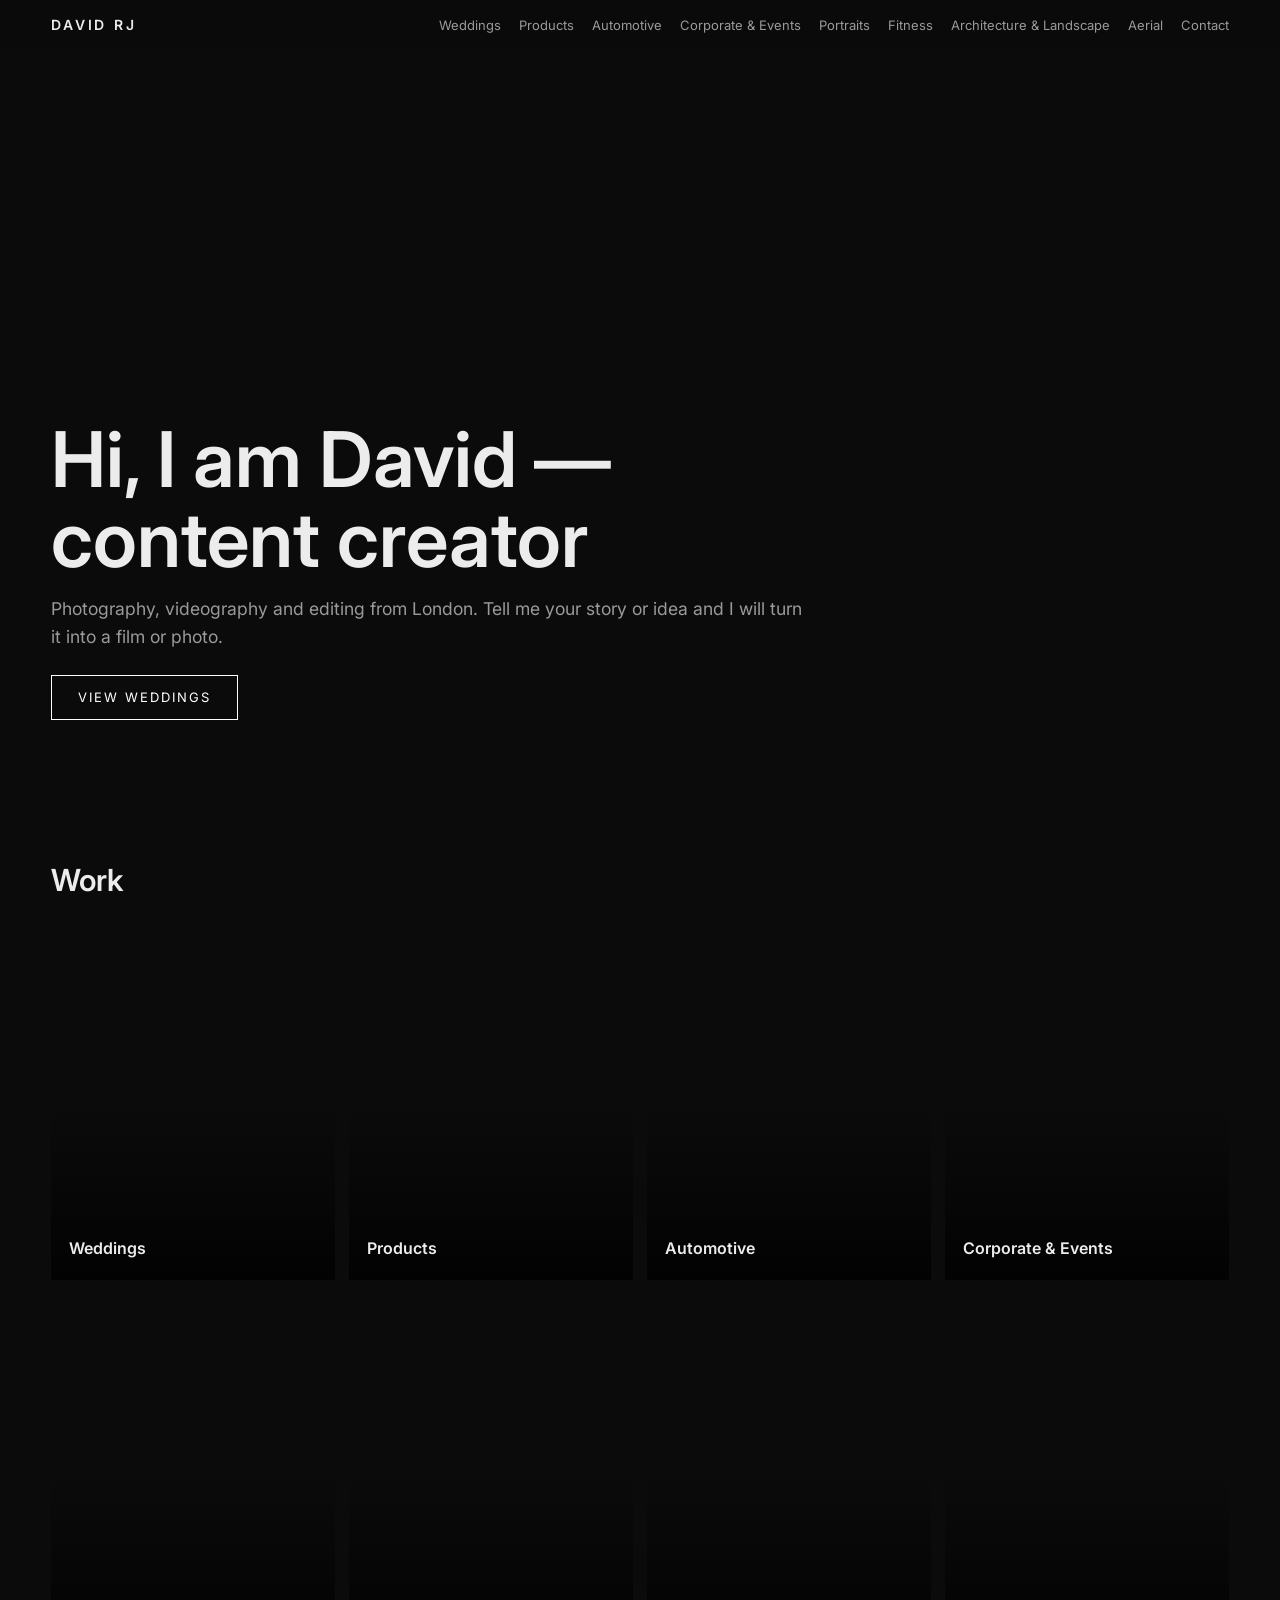
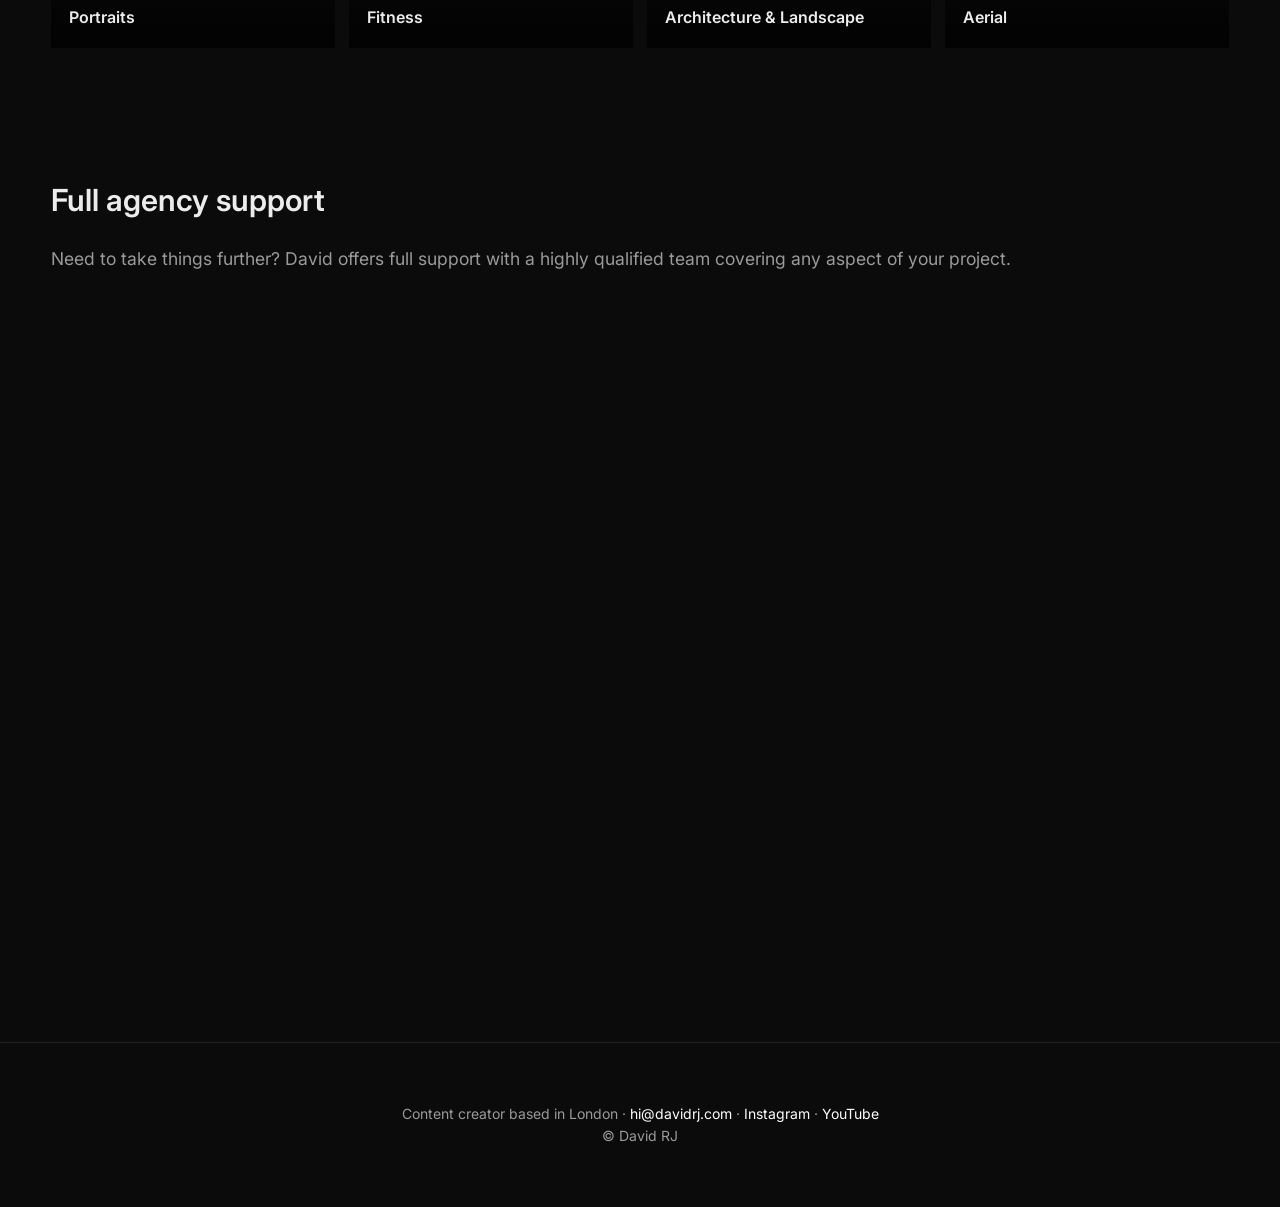
<file: index.html>
<!doctype html><html lang="en"><head><meta charset="utf-8"><meta name="viewport" content="width=device-width,initial-scale=1"><title>Content creator | David RJ London</title><meta name="description" content="London based content creator: videography, photography and editing."><meta property="og:title" content="Content creator | David RJ"><meta property="og:image" content="https://static.wixstatic.com/media/329158_4c7ab0fcf2a54f5189a49470b7705637~mv2.jpg/v1/fit/w_1600,h_1600,q_80/x.jpg"><link rel="preconnect" href="https://fonts.googleapis.com"><link href="https://fonts.googleapis.com/css2?family=Cormorant+Garamond:ital,wght@1,500&family=Inter:wght@400;600&display=swap" rel="stylesheet"><link rel="stylesheet" href="style.css"></head><body class=""><header><a class="logo" href="index.html">David RJ</a><nav><a href="weddings.html">Weddings</a><a href="products.html">Products</a><a href="automotive.html">Automotive</a><a href="corporate-events.html">Corporate & Events</a><a href="portraits.html">Portraits</a><a href="fitness.html">Fitness</a><a href="architecture.html">Architecture & Landscape</a><a href="aerial.html">Aerial</a><a href="mailto:hi@davidrj.com">Contact</a></nav></header><div class="hero" style="background-image:url(https://static.wixstatic.com/media/329158_1dd7ece1747246b29129809394ca8a5e~mv2.jpg/v1/fit/w_2000,h_2000,q_80/x.jpg)"><div><h1>Hi, I am David — content creator</h1><p class="lead">Photography, videography and editing from London. Tell me your story or idea and I will turn it into a film or photo.</p><a class="btn" href="weddings.html">View weddings</a></div></div><section><h2>Work</h2><div class="cards"><a class="card" href="weddings.html" style="background-image:url(https://static.wixstatic.com/media/329158_4c7ab0fcf2a54f5189a49470b7705637~mv2.jpg/v1/fit/w_700,h_700,q_80/x.jpg)"><span>Weddings</span></a><a class="card" href="products.html" style="background-image:url(https://static.wixstatic.com/media/329158_4c3ca15867af41119f948f90df66cfd4~mv2.jpg/v1/fit/w_700,h_700,q_80/x.jpg)"><span>Products</span></a><a class="card" href="automotive.html" style="background-image:url(https://static.wixstatic.com/media/329158_7f488b333a934605a7492d1c28977034~mv2.jpg/v1/fit/w_700,h_700,q_80/x.jpg)"><span>Automotive</span></a><a class="card" href="corporate-events.html" style="background-image:url(https://static.wixstatic.com/media/329158_d95d99cc67254a8586c0a4717d4dc0bd~mv2.jpg/v1/fit/w_700,h_700,q_80/x.jpg)"><span>Corporate & Events</span></a><a class="card" href="portraits.html" style="background-image:url(https://static.wixstatic.com/media/329158_f5b3e69bd02f42e895116ca9f689c94e~mv2.jpg/v1/fit/w_700,h_700,q_80/x.jpg)"><span>Portraits</span></a><a class="card" href="fitness.html" style="background-image:url(https://static.wixstatic.com/media/329158_abb200ec45f94b629173ef749645e2a1~mv2.jpg/v1/fit/w_700,h_700,q_80/x.jpg)"><span>Fitness</span></a><a class="card" href="architecture.html" style="background-image:url(https://static.wixstatic.com/media/329158_6f891b781fa7472a992388590129eb49~mv2.jpg/v1/fit/w_700,h_700,q_80/x.jpg)"><span>Architecture & Landscape</span></a><a class="card" href="aerial.html" style="background-image:url(https://static.wixstatic.com/media/329158_34f48532056d45d2b06a278a9ded02c8~mv2.jpg/v1/fit/w_700,h_700,q_80/x.jpg)"><span>Aerial</span></a></div></section><section><h2>Full agency support</h2><p class="lead">Need to take things further? David offers full support with a highly qualified team covering any aspect of your project.</p><div class="vid"><iframe src="https://player.vimeo.com/video/497007211" allowfullscreen loading="lazy"></iframe></div></section><footer>Content creator based in London · <a href="mailto:hi@davidrj.com">hi@davidrj.com</a> · <a href="https://www.instagram.com/davidrinconj10/">Instagram</a> · <a href="https://www.youtube.com/@londonvideographer/videos">YouTube</a><br>© David RJ</footer><div id="lb"><img alt=""></div><script src="main.js"></script></body></html>
</file>
<file: style.css>
*{box-sizing:border-box;margin:0}:root{--bg:#0b0b0c;--fg:#ececec;--ac:#fff;--mut:#9a9a9a}body{background:var(--bg);color:var(--fg);font:16px/1.6 Inter,system-ui,sans-serif}
body.wed{--ac:#c9a24b;--fg:#e8dcc0;--mut:#a89870}.wed h1,.wed h2{font-family:'Cormorant Garamond',Georgia,serif;font-style:italic;font-weight:500;color:var(--ac);letter-spacing:.02em}
a{color:inherit;text-decoration:none}header{position:fixed;inset:0 0 auto;z-index:5;display:flex;justify-content:space-between;align-items:center;padding:14px 4vw;background:rgba(11,11,12,.85);backdrop-filter:blur(10px)}
.logo{font-weight:600;letter-spacing:.2em;text-transform:uppercase;font-size:14px}nav{display:flex;gap:18px;flex-wrap:wrap;font-size:13px;color:var(--mut)}nav a:hover,nav a.on{color:var(--ac)}
.hero{height:88vh;background:center/cover;display:flex;align-items:flex-end;padding:0 4vw 8vh;position:relative}.hero:before{content:"";position:absolute;inset:0;background:linear-gradient(transparent 40%,var(--bg))}.hero div{position:relative;max-width:760px}
h1{font-size:clamp(2.4rem,6vw,4.8rem);line-height:1.05;font-weight:600}h2{font-size:1.9rem;margin:0 0 20px;font-weight:600}.wed h1{font-size:clamp(2.8rem,7vw,5.5rem)}
p.lead{color:var(--mut);margin:14px 0 24px;font-size:1.1rem}.btn{display:inline-block;border:1px solid var(--ac);color:var(--ac);padding:11px 26px;font-size:13px;letter-spacing:.15em;text-transform:uppercase;transition:.3s}.btn:hover{background:var(--ac);color:#000}
section{padding:64px 4vw;max-width:1400px;margin:auto}.top{padding-top:110px}.grid{columns:3 280px;column-gap:10px}.grid img{width:100%;margin-bottom:10px;display:block;cursor:zoom-in;transition:.4s;background:#161616}.grid img:hover{opacity:.82}
.cards{display:grid;grid-template-columns:repeat(auto-fill,minmax(240px,1fr));gap:14px}.card{position:relative;aspect-ratio:4/5;background:center/cover;display:flex;align-items:flex-end;padding:18px;font-weight:600;overflow:hidden}.card:before{content:"";position:absolute;inset:0;background:linear-gradient(transparent 50%,rgba(0,0,0,.8))}.card span{position:relative}
.vid{position:relative;padding-top:56.25%;margin-bottom:18px}.vid iframe{position:absolute;inset:0;width:100%;height:100%;border:0}
footer{text-align:center;padding:60px 4vw;color:var(--mut);font-size:14px;border-top:1px solid #222}footer a{color:var(--ac)}
#lb{position:fixed;inset:0;background:rgba(0,0,0,.94);display:none;align-items:center;justify-content:center;z-index:9;cursor:zoom-out}#lb img{max-width:94vw;max-height:94vh}
@media(max-width:800px){header{flex-direction:column;gap:6px}.top{padding-top:150px}.hero{height:75vh}}
</file>
